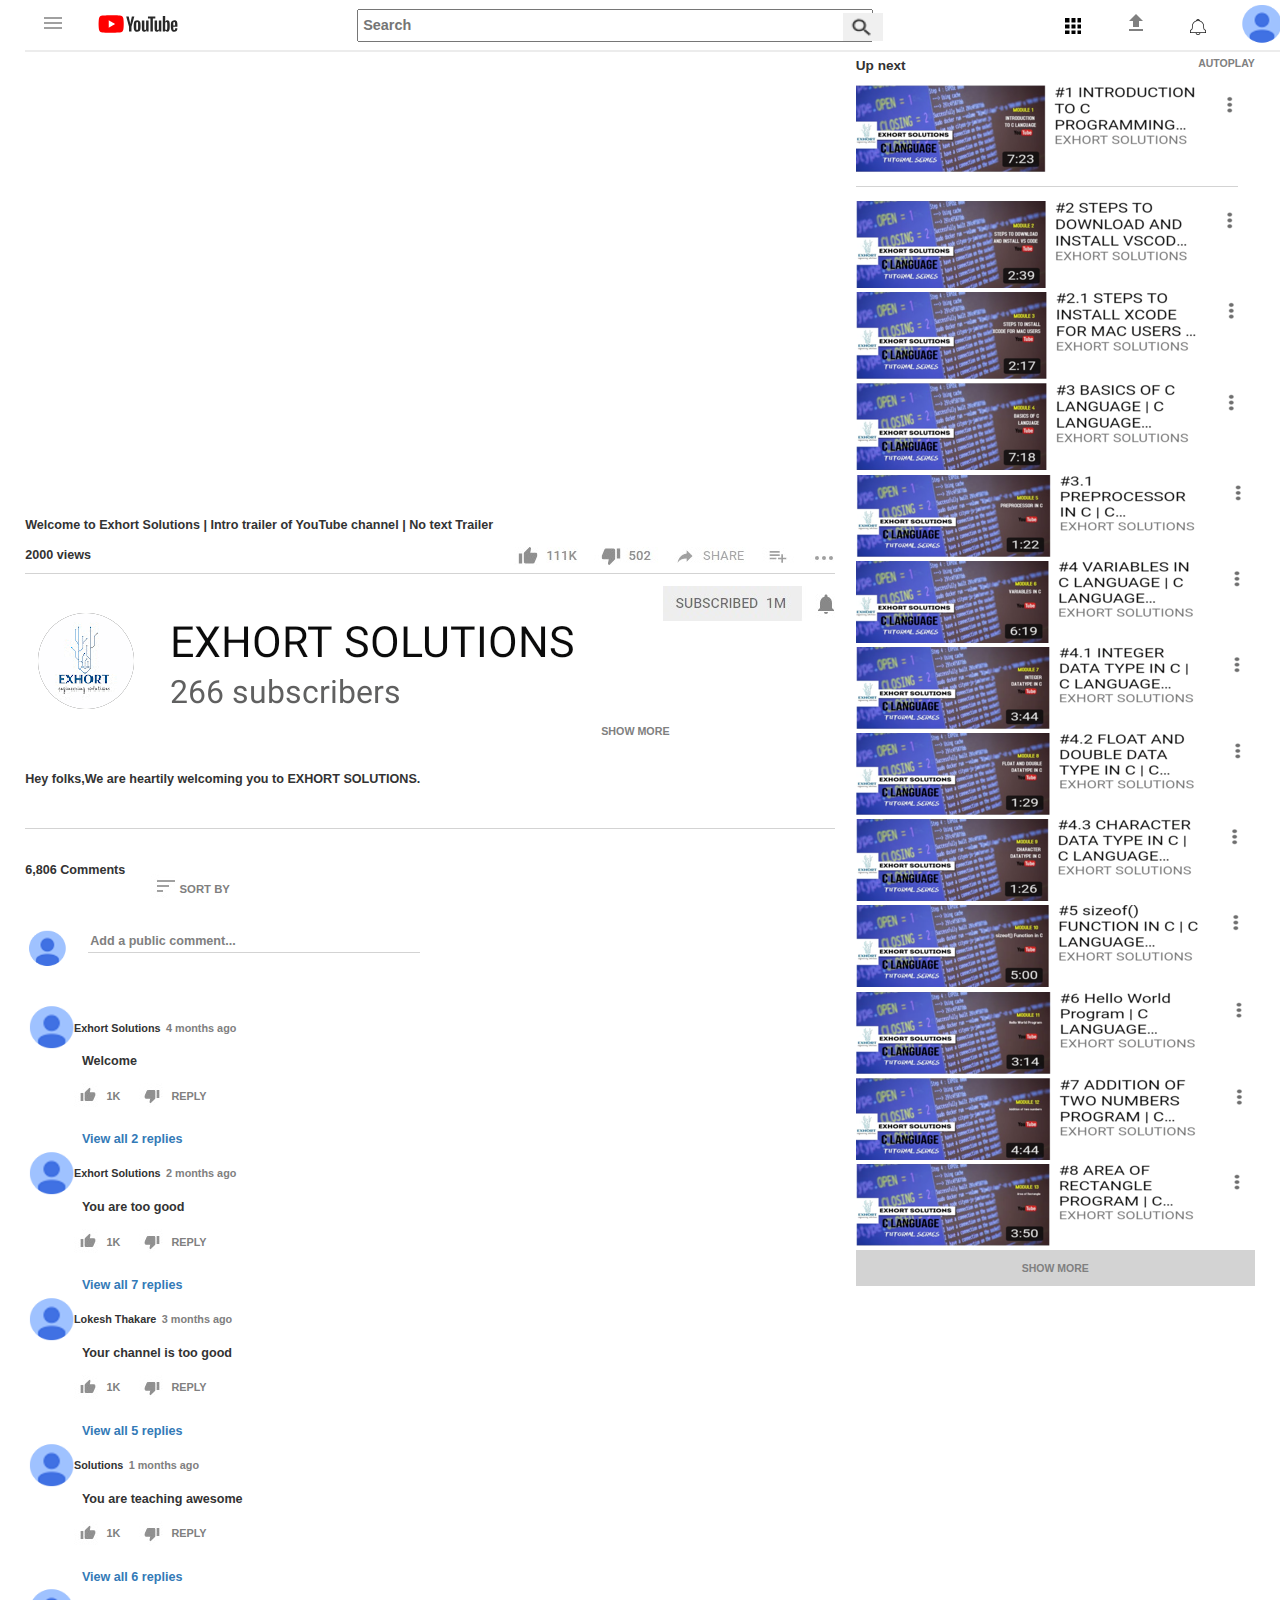
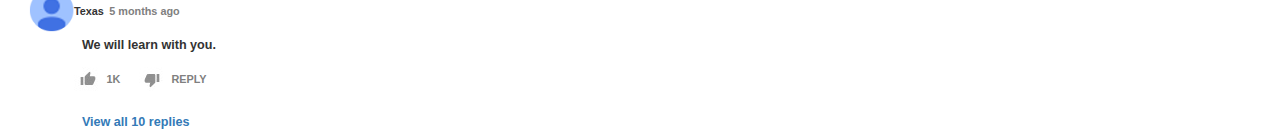
<file: index.html>
<!DOCTYPE html>
<html lang="en">
    <head>
        <meta name="viewport" content="width=device-width, initial-scale=1">
        <title>Youtube Clone</title>
        <!-- Bootstrap Core CSS -->
        <link href="css/bootstrap.css" rel="stylesheet">
        <!-- Custom CSS -->
        <link href="css/style.css" rel="stylesheet">
        <!-- jQuery -->
        <script src="js/jquery.js"></script>
        <!-- Bootstrap Core JavaScript -->
        <script src="js/bootstrap.min.js"></script>
    </head>

    <body style="padding-top: 50px;">
        <!-- Header -->
        <main>
                    <div class="main__video">
                        <div class="main__video-container">
                            <iframe id="ytplayer" type="text/html" width="640" height="360"
                              src="https://www.youtube.com/embed/JEIFIRs4-BM?autoplay=1&origin=https://www.youtube.com/embed/JEIFIRs4-BM"
                              frameborder="0"></iframe>
                        </div>
                        <div class="main__description">
                            <p>Welcome to Exhort Solutions | Intro trailer of YouTube channel | No text Trailer</p>
                            <p>2000 views</p>
                            <a href="#">
                                <img src="img/describe-icons.jpg" alt="describe-icons" >
                            </a>
                        </div>
                        <div class="main__sub-description">
                            <a href="#">
                                <img class="main__name" src="img/exhort.png" alt="name">
                            </a>
                            <a href="#">
                                <img class="main__subscriptions" src="img/subscribed.jpg" alt="subscriptions">
                            </a>
                            <p>Hey folks,We are heartily welcoming you to EXHORT SOLUTIONS.</p>
                        </div>
                        <div class="main__more">
                            <a href="#" >
                                <p>SHOW MORE</p>
                            </a>
                        </div>
                    </div>
                    <aside class="aside">
                        <div class="aside__top-container">
                            <p>Up next</p>
                            <a href="#">AUTOPLAY</a>
                        </div>
                        <a href="https://www.youtube.com/watch?v=QiRA7m5G3s0&list=PLKOmF3AthhLXSIDHTYr4boQapuBVAoDVa" class="first-img-aside">
                            <img src="img/introduction%20(1).png" alt="Next video">
                        </a>
                        <a href="https://www.youtube.com/watch?v=7YpCsdk0Ttk&list=PLKOmF3AthhLXSIDHTYr4boQapuBVAoDVa&index=2" >
                            <img  class="aside__video" src="img/steps%20to%20download%20(1).png" alt="Next video">
                        </a>
                        <a href="https://www.youtube.com/watch?v=NpT_Zr9TG5Y&list=PLKOmF3AthhLXSIDHTYr4boQapuBVAoDVa&index=3" >
                            <img  class="aside__video" src="img/xmac%20(1).png" alt="Next video">
                        </a>
                        <a href="https://www.youtube.com/watch?v=RRzhwVmdwbo&list=PLKOmF3AthhLXSIDHTYr4boQapuBVAoDVa&index=4" >
                            <img  class="aside__video" src="img/basics%20of%20C%20(1).png" alt="Next video">
                        </a>
                        <a href="https://www.youtube.com/watch?v=_bRZFVQJYBE&list=PLKOmF3AthhLXSIDHTYr4boQapuBVAoDVa&index=5" >
                            <img  class="aside__video" src="img/preprocessor%20(1).png" alt="Next video">
                        </a>
                         <a href="https://www.youtube.com/watch?v=gcZBkLK1roE&list=PLKOmF3AthhLXSIDHTYr4boQapuBVAoDVa&index=6" >
                            <img  class="aside__video" src="img/variables%20in%20c%20(1).png" alt="Next video">
                        </a>
                        <a href="https://www.youtube.com/watch?v=ttVAUiJio5w&list=PLKOmF3AthhLXSIDHTYr4boQapuBVAoDVa&index=7" >
                            <img  class="aside__video" src="img/Integer%20datatype%20(1).png" alt="Next video">
                        </a>
                        <a href="https://www.youtube.com/watch?v=ze24_zzTCac&list=PLKOmF3AthhLXSIDHTYr4boQapuBVAoDVa&index=8" >
                            <img  class="aside__video" src="img/Float%20(1).png" alt="Next video">
                        </a>
                        <a href="https://www.youtube.com/watch?v=IWCxW_qRl5c&list=PLKOmF3AthhLXSIDHTYr4boQapuBVAoDVa&index=9" >
                            <img  class="aside__video" src="img/Char%20(1).png" alt="Next video">
                        </a>
                        <a href="https://www.youtube.com/watch?v=2NC00tmkoQw&list=PLKOmF3AthhLXSIDHTYr4boQapuBVAoDVa&index=10" >
                            <img  class="aside__video" src="img/sizeof%20(1).png" alt="Next video">
                        </a>
                        <a href="https://www.youtube.com/watch?v=ZJcjYSBhOuo&list=PLKOmF3AthhLXSIDHTYr4boQapuBVAoDVa&index=11" >
                            <img  class="aside__video" src="img/Helloworld%20(1).png" alt="Next video">
                        </a>
                        <a href="https://www.youtube.com/watch?v=40X1gBmgGas&list=PLKOmF3AthhLXSIDHTYr4boQapuBVAoDVa&index=12" >
                            <img  class="aside__video" src="img/add%20(1).png" alt="Next video">
                        </a>
                        <a href="https://www.youtube.com/watch?v=IS9SPlg4EMw&list=PLKOmF3AthhLXSIDHTYr4boQapuBVAoDVa&index=13" >
                            <img  class="aside__video" src="img/area%20(1).png" alt="Next video">
                        </a>
                        <div class="aside__more">
                            <a href="#">SHOW MORE</a>
                        </div>
                    </aside>
        <div class="wrapper">
            <header>
                <div class="header__logo">
                    <a href="#">
                        <img src="img/header/hamburger.png" alt="navigation button" class="header__hamburger-logo">
                    </a>
                    <a href="#">
                        <img src="img/header/yt-logo.png" alt="YouTube logo" class="header__yt-logo">
                    </a>
                </div>
                <div class="search">
                    <form>
                        <input type="text" name="search" id="search__input" placeholder="Search">
                        <a href="#">
                            <img src="img/header/search.png" alt="Search Icon" class="search__icon">
                        </a>
                    </form>
                </div>
                <div class="header__icons header__logo">
                    <a href="#">
                        <img src="img/header/grid.png" alt="grid icon" class="header__icons--grid">
                    </a>
                    <a href="#">
                        <img src="img/header/upload.png" alt="grid icon" class="header__icons--upload">
                    </a>
                    <a href="#">
                        <img src="img/header/bell.png" alt="grid icon" class="header__icons--bell">
                    </a>
                    <a href="#">
                        <img src="img/header/profile-placeholder.png" alt="grid icon" class="header__icons--profile">
                    </a>
                </div>
            </header>
           
        <!--Header end-->
        <section>
                        <div>
                            <div class="section__comments">
                                <p>6,806 Comments</p>
                            </div>
                            <div class="section__sort-container">
                                <a href="#">
                                    <img src="img/sort.jpg" alt="sort comments">
                                    <p>SORT BY</p>
                                </a>
                            </div>
                            <div class="section__profile">
                                <img src="img/profile_icon.png" alt="profile_icon"> 
                            </div>
                            <div class="input__container">
                                <form>
                                    <input type="text" name="comment" id="comment" value="Add a public comment...">
                                </form>
                            </div>
                        </div>
                        <div>
                            <div class="comments">
                                <img src="img/profile_icon.png" alt="profile icon" width="50">
                                <p class="comments__name">Exhort Solutions<a href="#">4 months ago</a> </p>
                                <p class="comments__comment">Welcome </p>
                                <div class="likes">
                                    <a href="#">
                                        <img src="img/like.jpg" alt="like">
                                    </a>
                                    <p class="comments__text">1K</p>
                                    <a href="#">
                                        <img src="img/dislike.jpg" alt="dislike">
                                    </a>
                                    <a href="#" class="comments__text">REPLY</a>
                                </div>
                                <a href="#" class="comments_replies">View all 2 replies</a>
                            </div>
                            <div class="comments">
                                <img src="img/profile_icon.png" alt="profile icon" width="50">
                                <p class="comments__name">Exhort Solutions<a href="#">2 months ago</a> </p>
                                <p class="comments__comment">You are too good</p>
                                <div class="likes">
                                    <a href="#">
                                        <img src="img/like.jpg" alt="like">
                                    </a>
                                    <p class="comments__text">1K</p>
                                    <a href="#">
                                        <img src="img/dislike.jpg" alt="dislike">
                                    </a>
                                    <a href="#" class="comments__text">REPLY</a>
                                </div>
                                <a href="#" class="comments_replies">View all 7 replies</a>
                            </div>
                            <div class="comments">
                                <img src="img/profile_icon.png" alt="profile icon" width="50">
                                <p class="comments__name">Lokesh Thakare<a href="#">3 months ago</a> </p>
                                <p class="comments__comment">Your channel is too good</p>
                                <div class="likes">
                                    <a href="#">
                                        <img src="img/like.jpg" alt="like">
                                    </a>
                                    <p class="comments__text">1K</p>
                                    <a href="#">
                                        <img src="img/dislike.jpg" alt="dislike">
                                    </a>
                                    <a href="#" class="comments__text">REPLY</a>
                                </div>
                                <a href="#" class="comments_replies">View all 5 replies</a>
                            </div>
                            <div class="comments">
                                <img src="img/profile_icon.png" alt="profile icon" width="50">
                                <p class="comments__name">Solutions<a href="#">1 months ago</a> </p>
                                <p class="comments__comment">You are teaching awesome</p>
                                <div class="likes">
                                    <a href="#">
                                        <img src="img/like.jpg" alt="like">
                                    </a>
                                    <p class="comments__text">1K</p>
                                    <a href="#">
                                        <img src="img/dislike.jpg" alt="dislike">
                                    </a>
                                    <a href="#" class="comments__text">REPLY</a>
                                </div>
                                <a href="#" class="comments_replies">View all 6 replies</a>
                            </div>
                            <div class="comments">
                                <img src="img/profile_icon.png" alt="profile icon" width="50">
                                <p class="comments__name">Texas<a href="#">5 months ago</a> </p>
                                <p class="comments__comment">We will learn with you.</p>
                                <div class="likes">
                                    <a href="#">
                                        <img src="img/like.jpg" alt="like">
                                    </a>
                                    <p class="comments__text">1K</p>
                                    <a href="#">
                                        <img src="img/dislike.jpg" alt="dislike">
                                    </a>
                                    <a href="#" class="comments__text">REPLY</a>
                                </div>
                                <a href="#" class="comments_replies">View all 10 replies</a>
                            </div>
                        </div>
                    </section>
        <div id="ytplayer"></div>

<script>
  // Load the IFrame Player API code asynchronously.
  var tag = document.createElement('script');
  tag.src = "https://www.youtube.com/player_api";
  var firstScriptTag = document.getElementsByTagName('script')[0];
  firstScriptTag.parentNode.insertBefore(tag, firstScriptTag);

  // Replace the 'ytplayer' element with an <iframe> and
  // YouTube player after the API code downloads.
  var player;
  function onYouTubePlayerAPIReady() {
    player = new YT.Player('ytplayer', {
      height: '360',
      width: '640',
      videoId: 'JEIFIRs4-BM'
    });
  }
</script>
       <!-- <div id="content">-->
            <!--Main banner image-->
           <!--<div id = "banner_image">
                <div class="container">	
                    <center>
                        <div id="banner_content">
                            <h1></h1>
                            <p> </p>
                            <br/>
                            <a  href="https://www.youtube.com/watch?v=JEIFIRs4-BM" class="btn btn-danger btn-lg active">Go to video link</a>
                        </div>
                    </center>
                </div>
            </div>-->
            <!--Main banner image end-->

            <!--Item categories listing--> 
            <!--<div class="container">
                <div class="row text-center" id="item_list">
                    <div class="col-sm-4">
                        <a href="https://www.youtube.com/watch?v=QiRA7m5G3s0&list=PLKOmF3AthhLXSIDHTYr4boQapuBVAoDVa&index=1" >
                            <div class="thumbnail">
                                <img src="img/1.jpg" alt="">
                                <div class="caption">
                                    <h3>Module 1</h3>
                                    <p>Introduction to C language.</p>
                                </div>
                            </div> 
                        </a>
                    </div>

                    <div class="col-sm-4">
                        <a href="https://www.youtube.com/watch?v=7YpCsdk0Ttk&list=PLKOmF3AthhLXSIDHTYr4boQapuBVAoDVa&index=2" >
                            <div class="thumbnail">
                                <img src="img/2.jpg" alt="">
                                <div class="caption">
                                    <h3>Module 2</h3>
                                    <p>Variables in C Language.</p>
                                </div>
                            </div> 
                        </a>
                    </div>

                    <div class="col-sm-4">
                        <a href="https://www.youtube.com/watch?v=NpT_Zr9TG5Y&list=PLKOmF3AthhLXSIDHTYr4boQapuBVAoDVa&index=3" >
                            <div class="thumbnail">
                                <img src="img/3.jpg" alt="">
                                <div class="caption">
                                    <h3>Module 3</h3>
                                    <p>Datatypes in C Language.</p>
                                </div>
                            </div>
                        </a>
                    </div>
                </div>
            </div>-->
            <!--Item categories listing end-->
        </div>

        <!--Footer-->
        <!--<footer>
            <div class="container">
                <center>
                    <p>Copyright &copy; Youtube Clone. All Rights Reserved  |  Mail us : youtube@gmail.com</p>	
                </center>
            </div>
        </footer>-->
        <!--Footer end-->
        <div class="collapse navbar-collapse" id="myNavbar">
           </div>         
 </main>
        </div>    
            </div>
                
    </body> 
</html>
</file>
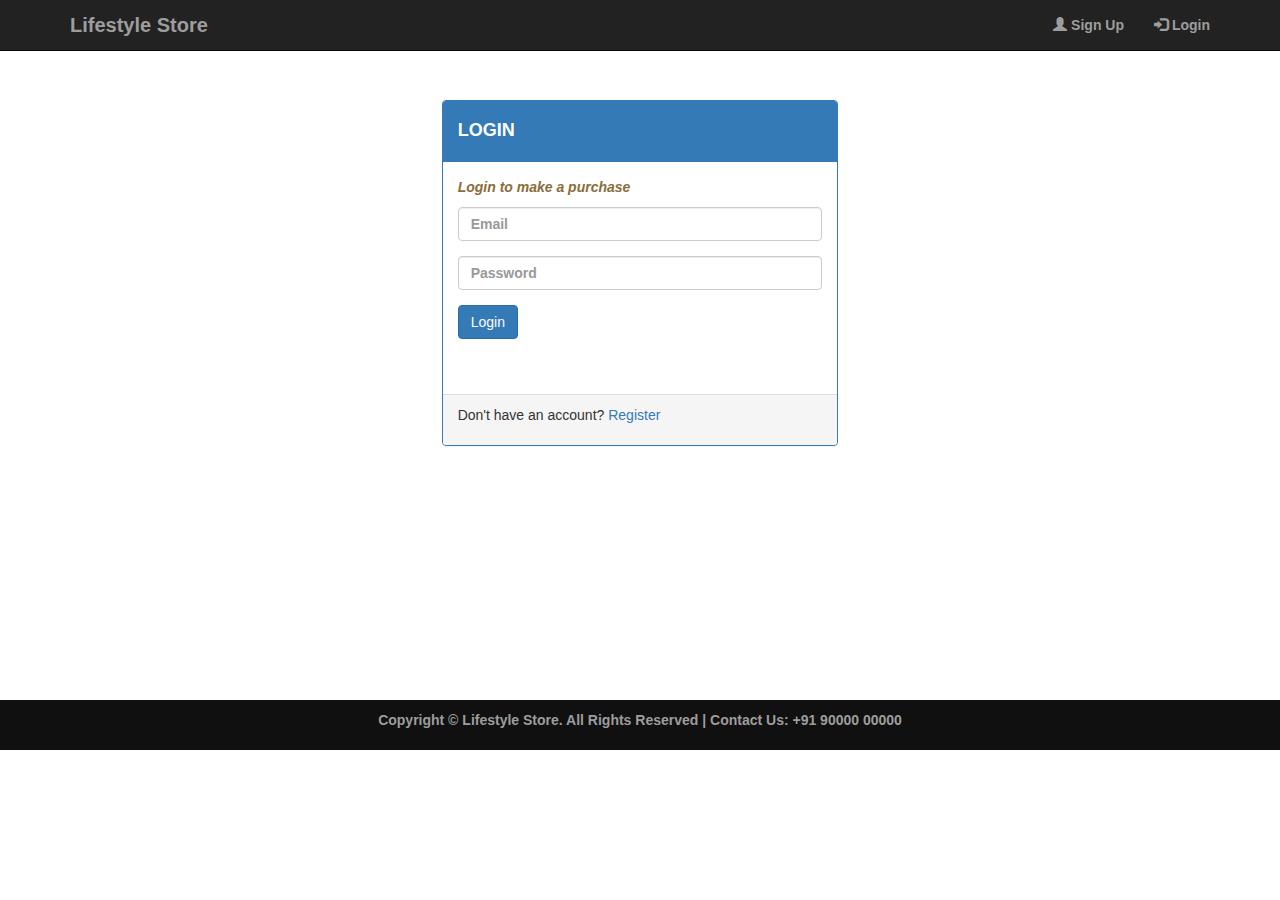
<file: login.html>
<!DOCTYPE html>
<html lang="en">

    <head>
        <meta name="viewport" content="width=device-width, initial-scale=1">
        <title>Login | Life Style Store</title>
        <link href="css/bootstrap.min.css" rel="stylesheet">
        <link href="css/style.css" rel="stylesheet">
        <script src="js/jquery.js"></script>
        <script src="js/bootstrap.min.js"></script>
    </head>

    <body>
        <div class="navbar navbar-inverse navbar-fixed-top">
            <div class="container">
                <div class="navbar-header">
                    <button type="button" class="navbar-toggle" data-toggle="collapse" data-target="#myNavbar">
                        <span class="icon-bar"></span>
                        <span class="icon-bar"></span>
                        <span class="icon-bar"></span>                        
                    </button>
                    <a class="navbar-brand" href="index.html">Lifestyle Store</a>
                </div>
                <div class="collapse navbar-collapse" id="myNavbar">
                   
                    <ul class="nav navbar-nav navbar-right">
                       
                        <li><a href="signup.html"><span class="glyphicon glyphicon-user"></span> Sign Up</a></li>
                        <li><a href="login.html"><span class="glyphicon glyphicon-log-in"></span> Login</a></li>
                    </ul>
                </div>
            </div>
        </div>
        <div id="content">
            <div class="container-fluid decor_bg" id="login-panel">
                <div class="row">
                    <div class="col-md-4 col-md-offset-4">
                        <div class="panel panel-primary" >
                            <div class="panel-heading">
                                <h4>LOGIN</h4>
                            </div>
                            <div class="panel-body">
                                <p class="text-warning"><i>Login to make a purchase</i><p>
                                <form role="form" action="login_submit.html" method="POST">
                                    <div class="form-group">
                                        <input type="email" class="form-control"  placeholder="Email" name="e-mail" required>
                                    </div>
                                    <div class="form-group">
                                        <input type="password" class="form-control" placeholder="Password" name="password" required>
                                    </div>
                                    <button type="submit" name="submit" class="btn btn-primary">Login</button><br><br>
                                </form><br/>
                            </div>
                            <div class="panel-footer"><p>Don't have an account? <a href="signup.html">Register</a></p></div>
                        </div>
                    </div>
                </div>
            </div>
        </div>
        <footer>
            <div class="container">
                <center>
                    <p>Copyright &copy; Lifestyle Store. All Rights Reserved  |  Contact Us: +91 90000 00000</p>	
                </center>
            </div>
        </footer>
    </body>
</html>
</file>
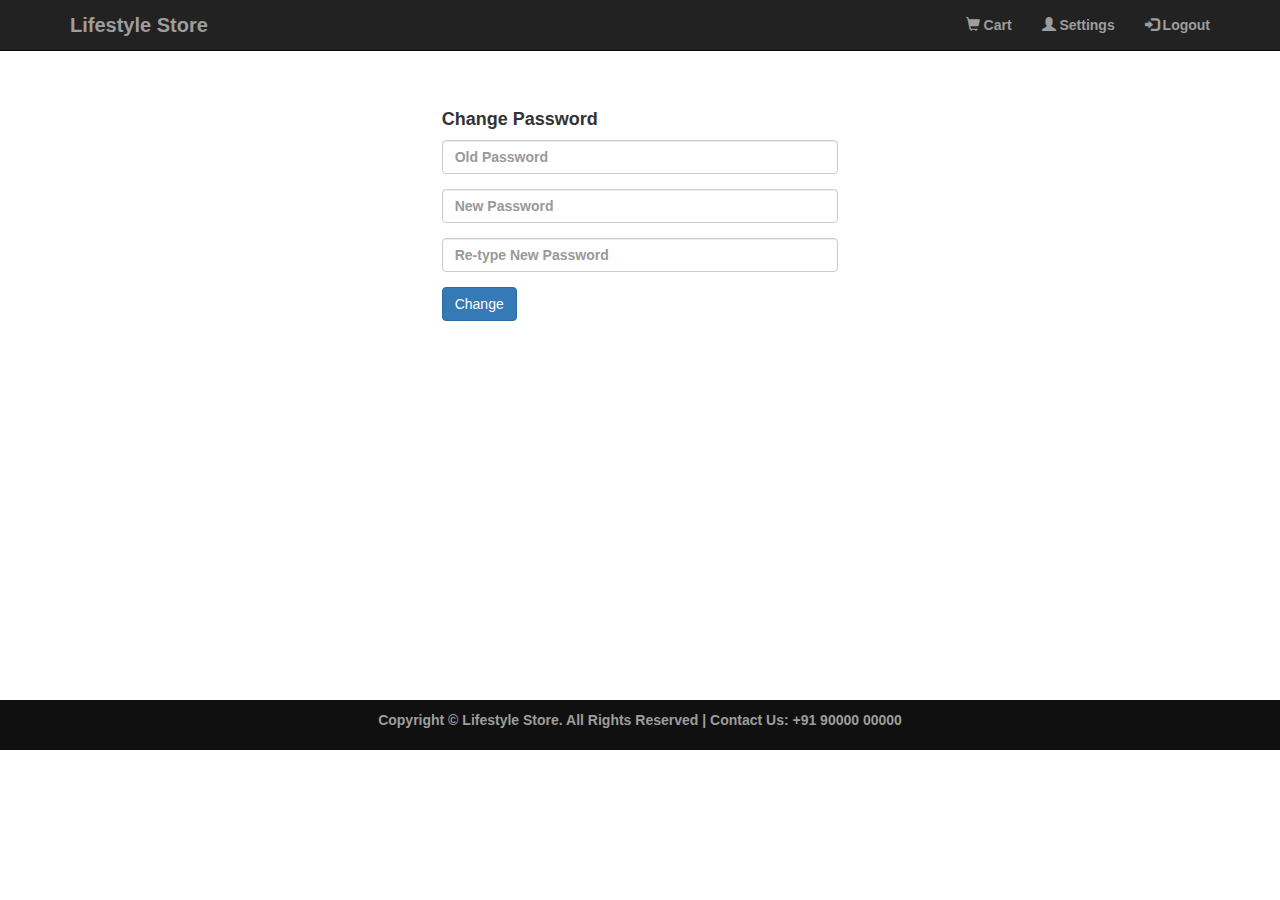
<file: settings.html>
<!DOCTYPE html>
<html lang="en">
    <head>
        <meta name="viewport" content="width=device-width, initial-scale=1">
        <title>Settings | Life Style Store</title>
        <link href="css/bootstrap.css" rel="stylesheet">
        <link href="css/style.css" rel="stylesheet">
        <script src="js/jquery.js"></script>
        <script src="js/bootstrap.min.js"></script>
    </head>
    <body>
        <div class="navbar navbar-inverse navbar-fixed-top">
            <div class="container">
                <div class="navbar-header">
                    <button type="button" class="navbar-toggle" data-toggle="collapse" data-target="#myNavbar">
                        <span class="icon-bar"></span>
                        <span class="icon-bar"></span>
                        <span class="icon-bar"></span>                        
                    </button>
                    <a class="navbar-brand" href="index.html">Lifestyle Store</a>
                </div>
                <div class="collapse navbar-collapse" id="myNavbar">
                    <ul class="nav navbar-nav navbar-right">
                        <li><a href = "cart.html"><span class = "glyphicon glyphicon-shopping-cart"></span> Cart </a></li>
                        <li><a href = "settings.html"><span class = "glyphicon glyphicon-user"></span> Settings</a></li>
                        <li><a href = ""><span class = "glyphicon glyphicon-log-in"></span> Logout</a></li>
                    </ul>
                </div>
            </div>
        </div>
        <div class="container-fluid" id="content">
            <div class="row">
                <div class="col-lg-4 col-lg-offset-4" id="settings-container">
                    <h4>Change Password</h4>
                    <form action="settings_script.html" method="POST">
                        <div class="form-group">
                            <input type="password" class="form-control" name="old-password"  placeholder="Old Password" required>
                        </div>
                        <div class="form-group">
                            <input type="password" class="form-control" name="password" placeholder="New Password" required>
                        </div>
                        <div class="form-group">
                            <input type="password" class="form-control" name="password1"  placeholder="Re-type New Password" required>
                        </div>
                        <button type="submit" class="btn btn-primary">Change</button>
                    </form>
                </div>
            </div>
        </div>
        <footer>
            <div class="container">
                <center>
                    <p>Copyright &copy; Lifestyle Store. All Rights Reserved  |  Contact Us: +91 90000 00000</p>	
                </center>
            </div>
        </footer>
    </body>
</html>
</file>
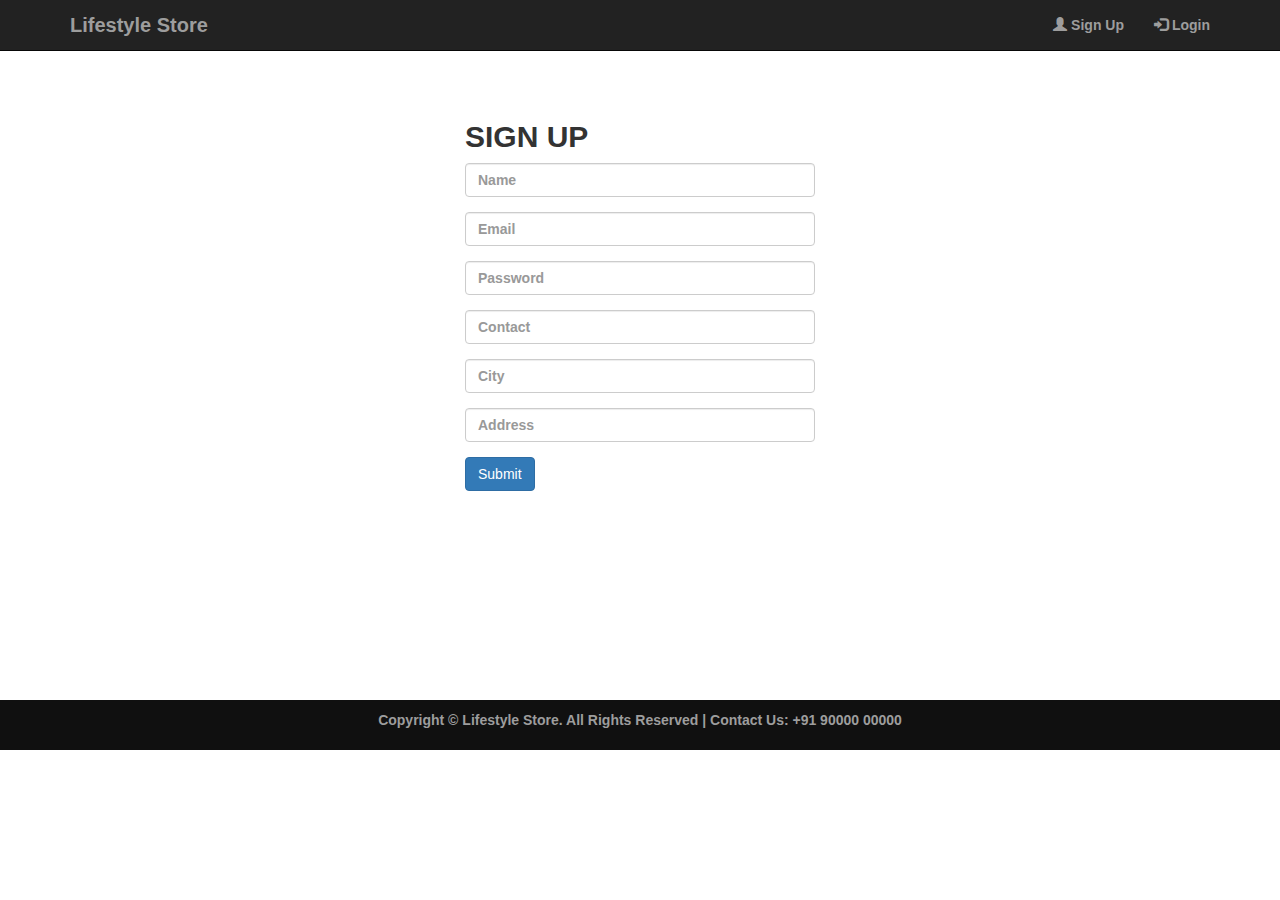
<file: signup.html>
<!DOCTYPE html>
<html lang="en">
    <head>
        <meta name="viewport" content="width=device-width, initial-scale=1">
        <title>Signup | Life Style Store</title>
        <link href="css/bootstrap.css" rel="stylesheet">
        <link href="css/style.css" rel="stylesheet">
        <script src="js/jquery.js"></script>
        <script src="js/bootstrap.min.js"></script>
    </head>
    <body>
        <div class="navbar navbar-inverse navbar-fixed-top">
            <div class="container">
                <div class="navbar-header">
                    <button type="button" class="navbar-toggle" data-toggle="collapse" data-target="#myNavbar">
                        <span class="icon-bar"></span>
                        <span class="icon-bar"></span>
                        <span class="icon-bar"></span>                        
                    </button>
                    <a class="navbar-brand" href="index.html">Lifestyle Store</a>
                </div>
                <div class="collapse navbar-collapse" id="myNavbar">
                    <ul class="nav navbar-nav navbar-right">
                        <li><a href="signup.html"><span class="glyphicon glyphicon-user"></span> Sign Up</a></li>
                        <li><a href="login.html"><span class="glyphicon glyphicon-log-in"></span> Login</a></li>
                    </ul>
                </div>
            </div>
        </div>
        <div class="container-fluid decor_bg" id="content">
            <div class="row">
                <div class="container">
                    <div class="col-lg-4 col-lg-offset-4 col-md-6 col-md-offset-3">
                        <h2>SIGN UP</h2>
                        <form  action="signup_script.html" method="POST">
                            <div class="form-group">
                                <input class="form-control" placeholder="Name" name="name"  required>
                            </div>
                            <div class="form-group">
                                <input type="email" class="form-control"  placeholder="Email"  name="e-mail" required>
                            </div>
                            <div class="form-group">
                                <input type="password" class="form-control" placeholder="Password" name="password" required>
                            </div>
                            <div class="form-group">
                                <input type="text" class="form-control"  placeholder="Contact" maxlength="10" size="10" name="contact" required>
                            </div>
                            <div class="form-group">
                                <input  type="text" class="form-control"  placeholder="City" name="city" required>
                            </div>
                            <div class="form-group">
                                <input  type="text" class="form-control"  placeholder="Address" name="address" required>
                            </div>
                            <button type="submit" name="submit" class="btn btn-primary">Submit</button>
                        </form>
                    </div>
                </div>
            </div>
        </div>
        <footer>
            <div class="container">
                <center>
                    <p>Copyright &copy; Lifestyle Store. All Rights Reserved  |  Contact Us: +91 90000 00000</p>	
                </center>
            </div>
        </footer>
    </body>
</html>
</file>
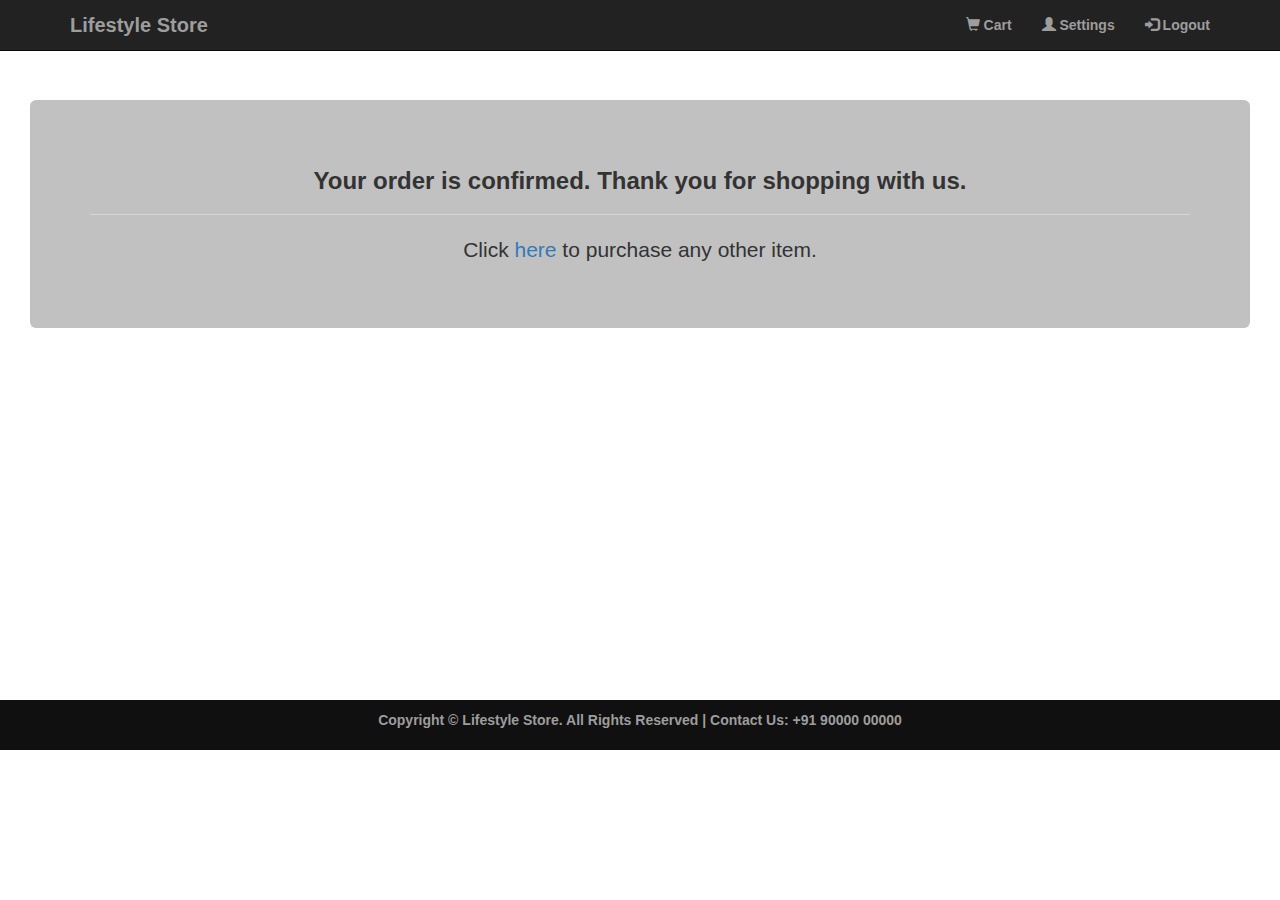
<file: success.html>
<!DOCTYPE html>
<html lang="en">
    <head>
        <meta name="viewport" content="width = device-width, initial-scale = 1">
        <title>Success | Life Style Store</title>
        <link href="css/bootstrap.css" rel="stylesheet">
        <link href="css/style.css" rel="stylesheet">
    </head>
    <body>
        <div class="navbar navbar-inverse navbar-fixed-top">
            <div class="container">
                <div class="navbar-header">
                    <button type="button" class="navbar-toggle" data-toggle="collapse" data-target="#myNavbar">
                        <span class="icon-bar"></span>
                        <span class="icon-bar"></span>
                        <span class="icon-bar"></span>                        
                    </button>
                    <a class="navbar-brand" href="index.html">Lifestyle Store</a>
                </div>
                <div class="collapse navbar-collapse" id="myNavbar">
                    <ul class="nav navbar-nav navbar-right">
                        <li><a href = "cart.html"><span class = "glyphicon glyphicon-shopping-cart"></span> Cart </a></li>
                        <li><a href = "settings.html"><span class = "glyphicon glyphicon-user"></span> Settings</a></li>
                        <li><a href = ""><span class = "glyphicon glyphicon-log-in"></span> Logout</a></li>
                    </ul>
                </div>
            </div>
        </div>
        <div class="container-fluid" id="content">
            <div class="col-md-12">
                <div class="jumbotron">
                    <h3 align="center">Your order is confirmed. Thank you for shopping with us.</h3><hr>
                    <p align="center">Click <a href="products.html">here</a> to purchase any other item.</p>
                </div>
            </div>
        </div>
        <footer>
            <div class="container">
                <center>
                    <p>Copyright &copy; Lifestyle Store. All Rights Reserved  |  Contact Us: +91 90000 00000</p>	
                </center>
            </div>
        </footer>
    </body>
</html>
</file>
<file: css/style.css>
body,
html {
    width: 100%;
    height: 100%;
}

body{
    padding-top:100px;
}

body,
h1,
h2,
h3,
h4,
h5,
h6 {
    font-family: "Lato","Helvetica Neue",Helvetica,Arial,sans-serif;
    font-weight: 700;
}
.header__icons--upload {
	position: relative;
	top: 13px;
	left: 17px;
}
#content{
    min-height: 600px;
}

#banner_image {
    padding-bottom: 50px;
    text-align: center;
    color: #f8f8f8;
    background: url(../img/Copy%20of%20YouTube%20Gaming%20Cover%20Art%20Template%20-%20Made%20with%20PosterMyWall.jpg) no-repeat center center;
    background-size: cover;
}

#banner_content {
    position: relative;
    padding-top: 6%;
    padding-bottom: 6%;
    margin-top: 12%;
    margin-bottom: 12%;
    background-color: rgba(0, 0, 0, 0.7);
    max-width: 660px;
}

#item_list {
    padding-top: 50px;
}

/*This code ensures that when we navigate to a particular section of a page, the section does not get lost behind the header*/
#cameras:before, #watches:before, #shirts:before{
    display: block; 
    content: " "; 
    margin-top: -85px; 
    height: 85px; 
    visibility: hidden;
}


#login-panel .panel-footer{
    font-weight:normal;
}

footer {
    padding: 10px 0;
    background-color: #101010;
    color:#9d9d9d;
    bottom: 0;
    width: 100%;
}

.red{
    color:red;
}

#settings-container{
    margin-bottom:10px;
}

.navbar-brand{
    font-size:20px;
    color:crimson;
}

@media(max-width:768px) {
    #banner_content {
        padding-bottom: 15%;
    }
    footer{
        text-align:left;
    }
}

.remove_item_link{
    color:#0000ff;
}

body {
	font-family: Arial, Helvetica, sans-serif, sans-serif;
}

header {
	grid-area: header;
	height: 55px;
	border-bottom: 2px solid rgb(236, 236, 236);
	display: grid;
	grid-template-columns: 150px 1fr 250px;
	padding: 0 10px 0 10px;
	margin-bottom: 10px;
	position: fixed;
	top: -0.2em;
	width: 100%;
	z-index: 1;
	background: white;
}

.header__logo {
	display: grid;
	grid-template-columns: 1fr 1fr;
}

.header__icons {
	display: grid;
	grid-template-columns: 1fr 1fr 1fr 1fr
}

.search form {
	width: 60%;
	margin: 0 auto;
}

#search__input {
	font-size: 103%;
	width: 100%;
	position: relative;
	top: 12px;
	padding: 4px;
}

.search__icon {
	float: right;
	position: relative;
	top: -17px;
	height: 28px;
	width: 40px;
	left: 10px;
}

.header__hamburger-logo {
	position: relative;
	top: 10px;
}

.header__yt-logo {
	position: relative;
	top: 7px;
}

.c {
	display: grid;
	grid-template-columns: 1fr 1fr;
}

.header__icons--grid {
	position: relative;
	top: 17px;
	left: 20px;
}

.header__icons--upload {
	position: relative;
	top: 13px;
	left: 17px;
}

.header__icons--bell {
	position: relative;
	top: 18px;
	left: 20px;
}

.header__icons--profile {
	width: 45px;
	position: relative;
	top: 5px;
	left: 5px;
}

.main-wrapper {
	display: grid;
	margin-top: 1.5em;
	grid-template-columns: 1fr minmax(200px, 90em) 1fr;
	margin-top: 5em;
}

main {
	margin: 0 1.8em 0 1.8em;
	display: grid;
	grid-gap: 1.5em;
	grid-template-columns: 1fr 1fr 1fr;
	grid-template-rows: 0.2fr 1fr;
	grid-template-areas: "video video aside" "section section aside";
}

section {
	grid-area: section;
	display: grid;
	grid-gap: 1em;
	grid-template-rows: auto 1fr;
}

.section__comments {
	width: 26.4%;
	position: relative;
	top: 1em;
}

.section__sort-container {
	position: relative;
	left: 10em;
	bottom: 0.3em;
	width: 20%;
}

.section__sort-container p {
	position: relative;
	left: 2.5em;
	bottom: 1.5em;
	color: gray;
	font-size: 0.9em;
}

.section__sort-container a {
	text-decoration: none;
}

.section__profile {
	width: 8%;
}

.section__profile img {
	width: 3.3em;
}

.input__container {
	position: relative;
	left: 5em;
	bottom: 3em;
	margin-right: 5em;
}

.input__container input {
	width: 100%;
	border: none;
	border-bottom: 1px solid lightgray;
	color: gray;
	font-size: 1em;
}

.comments p,
.comments a {
	margin-left: 4.5em;
	position: relative;
}

.comments__name {
	position: relative;
	bottom: 3em;
	font-size: 0.86em;
	font-weight: 700;
}

.comments__name a {
	text-decoration: none;
	color: gray;
	position: relative;
	right: 4em;
	font-weight: 700;
}

.comments__comment {
	position: relative;
	bottom: 2em;
	line-height: 1.3em;
}

.likes {
	display: grid;
	grid-template-columns: repeat(4, 3em);
	width: 20em;
	font-size: 0.86em;
	position: relative;
	bottom: 2em;
}

.comments__text {
	position: relative;
	top: 0.5em;
	text-decoration: none;
	color: gray;
}

.comments__replies {
	text-decoration: none;
	color: #4885ed;
	position: relative;
	bottom: 0.9em;
}

.main__video {
	grid-area: video;
	border-bottom: 1px solid lightgray;
	padding-bottom: 2em;
}

.main__video,
section {
	font-size: 0.9em;
}

.main__description p:first-of-type {
	margin-bottom: 1em;
}

.main__description p:last-of-type {
	float: left;
}

.main__description img {
	float: right;
}

.main__description {
	border-bottom: 1px solid lightgray;
	margin-bottom: 1em;
	padding-bottom: 2em;
	margin-top: 1em;
}

.main__name {
	float: left;
}

.main__subscriptions {
	float: right;
}

.main__sub-description p {
	margin-top: 2em;
	float: left;
	line-height: 2em;
}

.main__sub-description p:first-of-type {
	margin-right: 6em;
}

.main__more {
	margin-top: 14em;
	font-size: 0.85em;
}

.main__more a {
	text-decoration: none;
	color: gray;
}

.main__video-container {
	position: relative;
	padding-bottom: 52.4%;
	/*16:9*/
	padding-top: 30px;
	height: 0;
	overflow: hidden;
}

.main__video-container iframe {
	position: absolute;
	top: 0;
	left: 0;
	width: 100%;
	height: 100%;
}

aside {
	grid-area: aside;
}

.first-img-aside img {
	margin-bottom: 1em;
	border-bottom: 1px solid lightgray ;
	padding-bottom: 1em;
}

.aside__top-container {
	margin: 0.4em 0 2em 0;
}

.aside__top-container a {
	float: right;
	text-decoration: none;
	color: gray;
	font-size: 0.75em;
	font-weight: bold;
}

.aside__top-container p {
	float: left;
	font-size: 0.97em;
}

.aside__video {
	padding-bottom: 0.3em
}

.aside__more {
	min-width: 38em;
	width: 100%;
	background: #d3d3d3;
	color: #808080;
	font-size: 0.75em;
	font-weight: bold;
	padding: 1em;
	text-align: center;
}

.aside__more a {
	text-decoration: none;
	color: gray;
}

@media only screen and (max-width: 1002px) {
	main {
		margin: 0 1.8em 0 1.8em;
		display: grid;
		grid-gap: 1.5em;
		grid-template-columns: 1fr;
		grid-template-rows: 0.2fr 1fr 0.55fr;
		grid-template-areas: "video" "aside" "section";
	}
	.video-container iframe {
		position: absolute;
		top: 0;
		left: 0;
		width: 100%;
		height: 100%;
	}
	aside {
		width: 50%;
	}
	.aside__top-container {
		width: 200%;
	}
}

@media only screen and (max-width: 560px) {
	body {
		min-width: 475px;
	}
}
</file>
